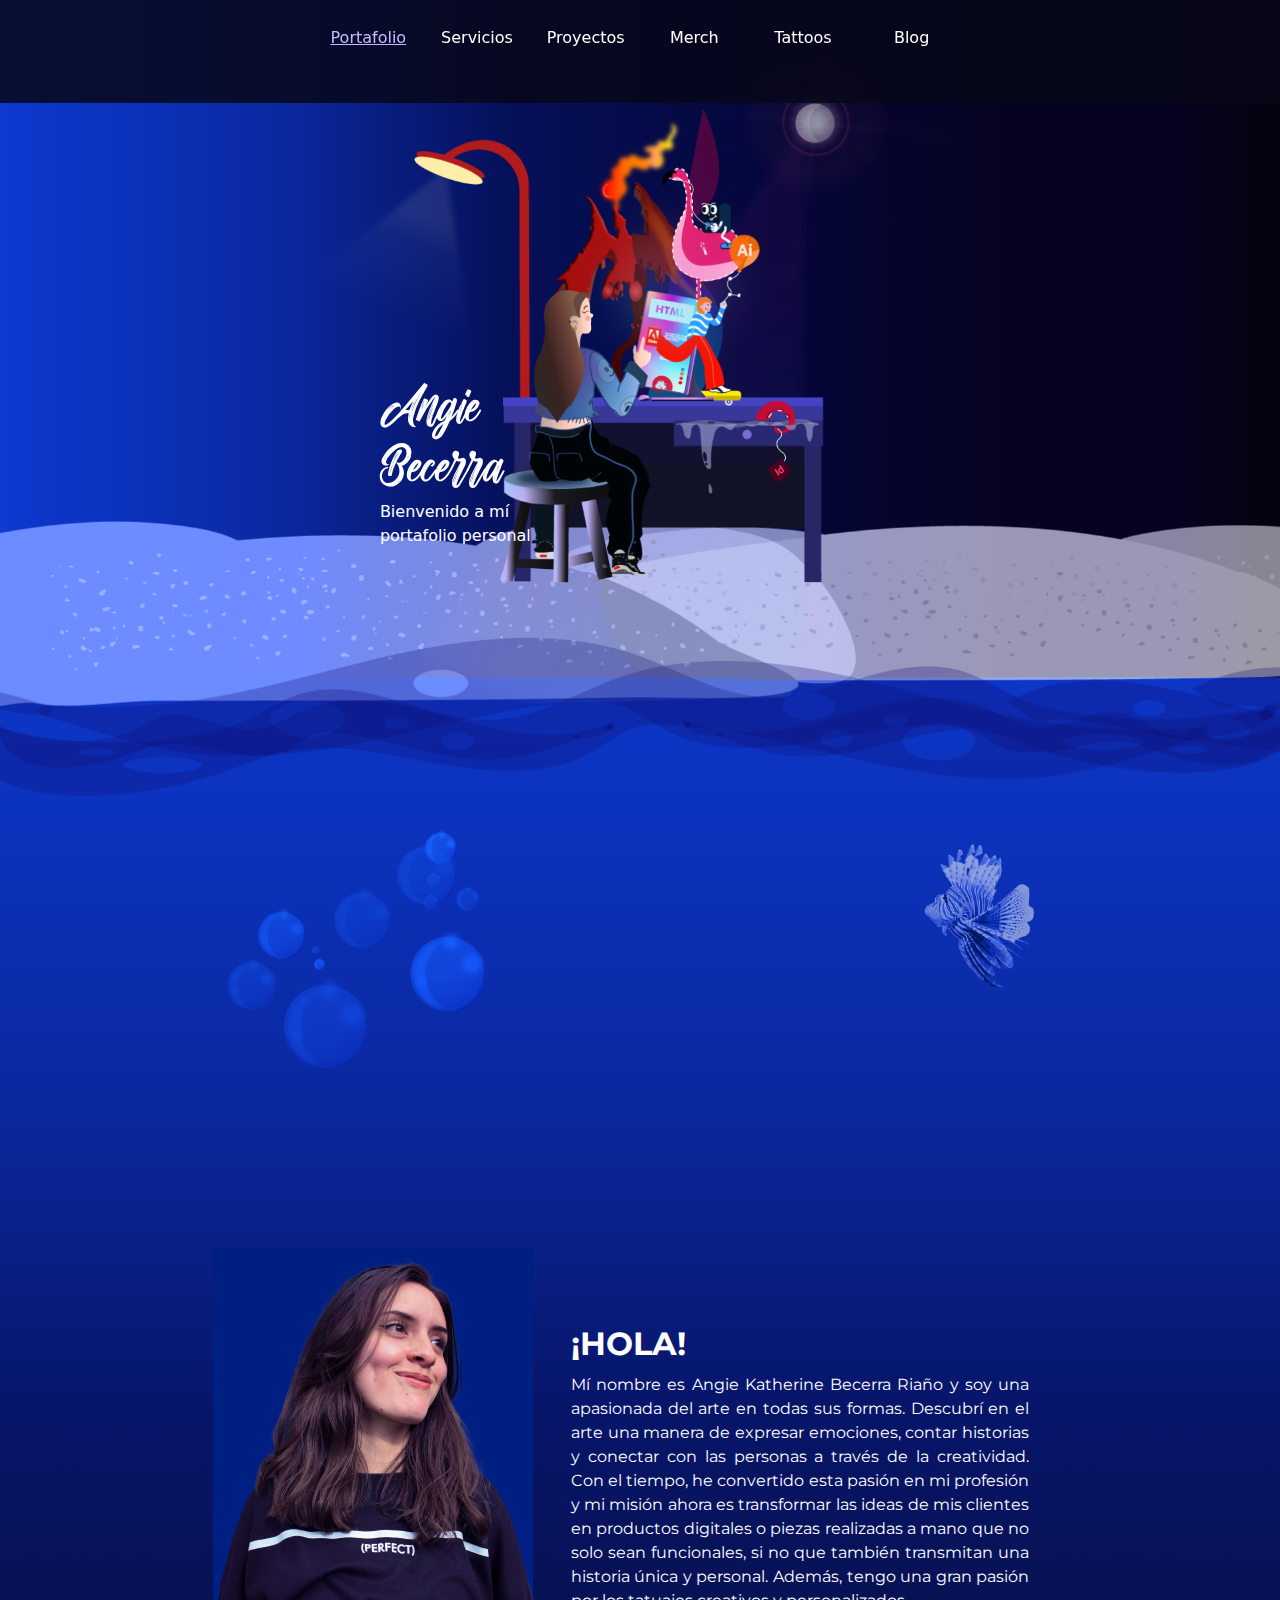
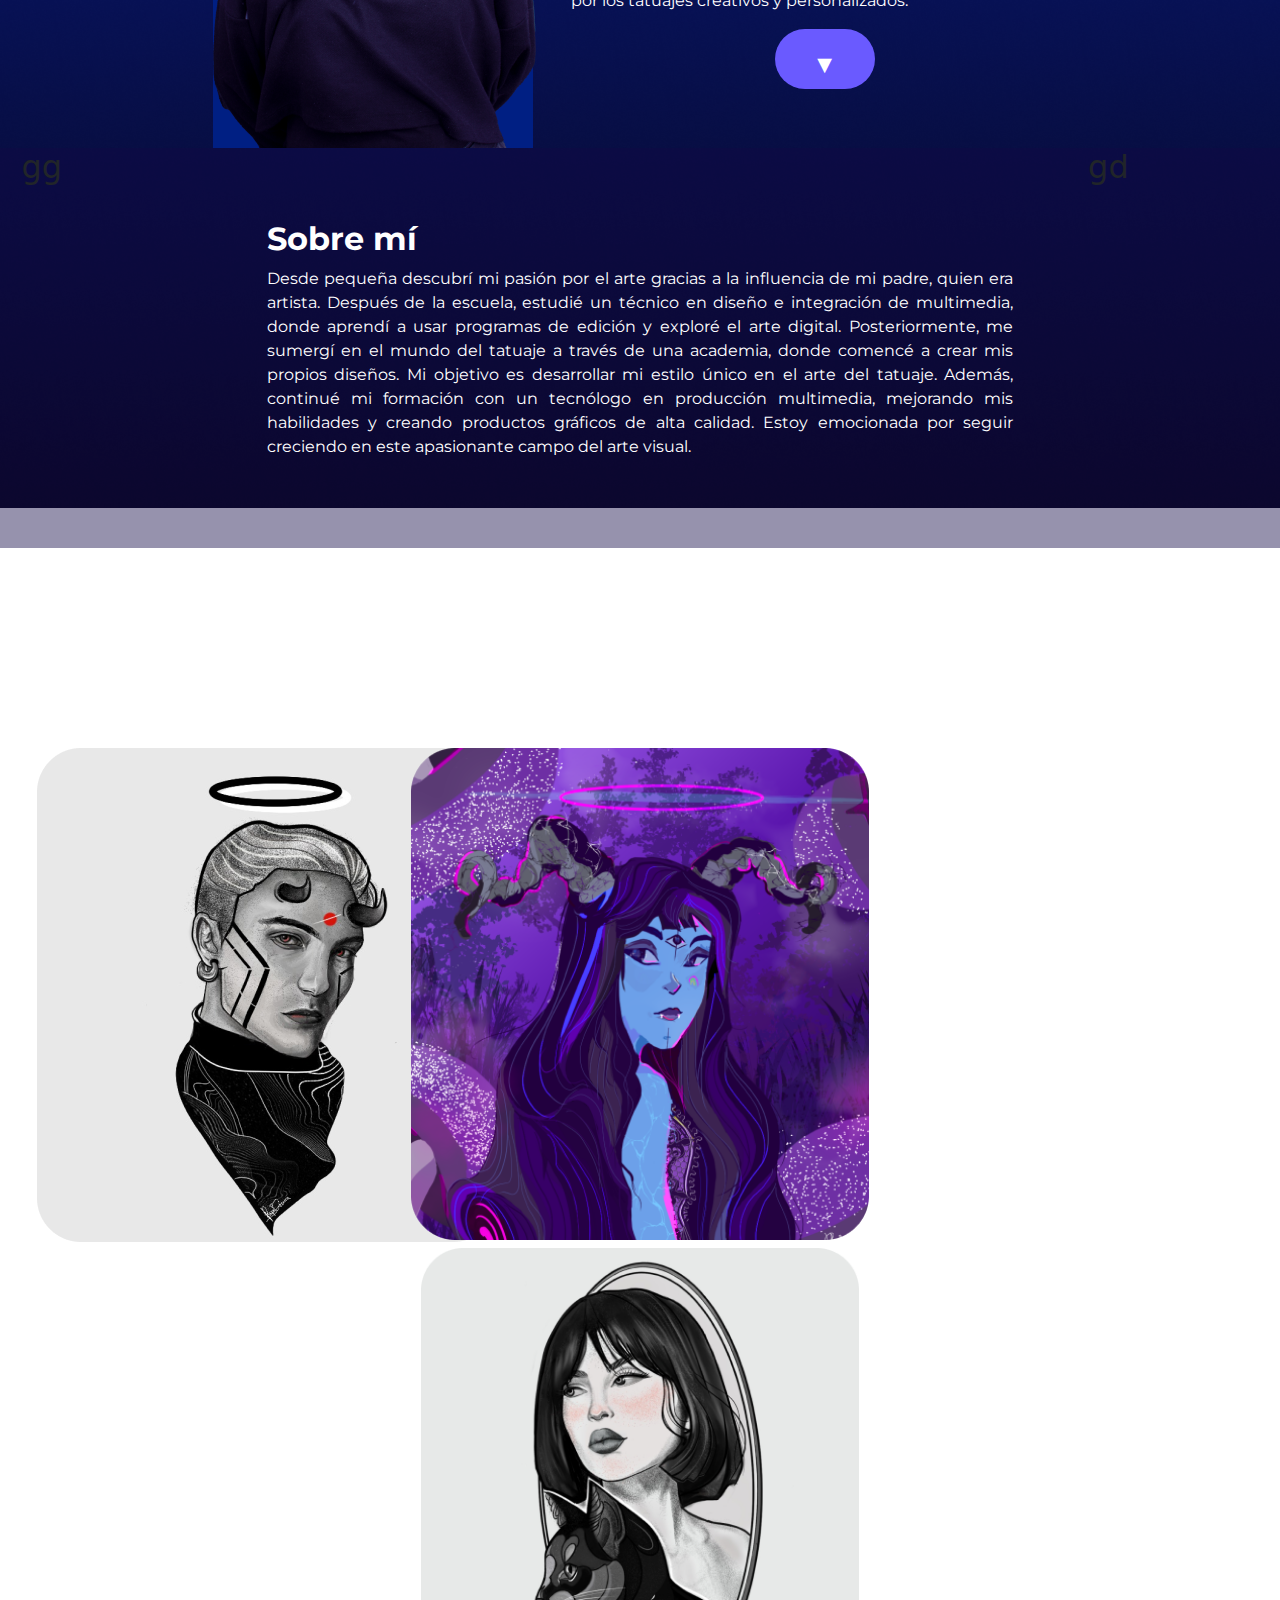
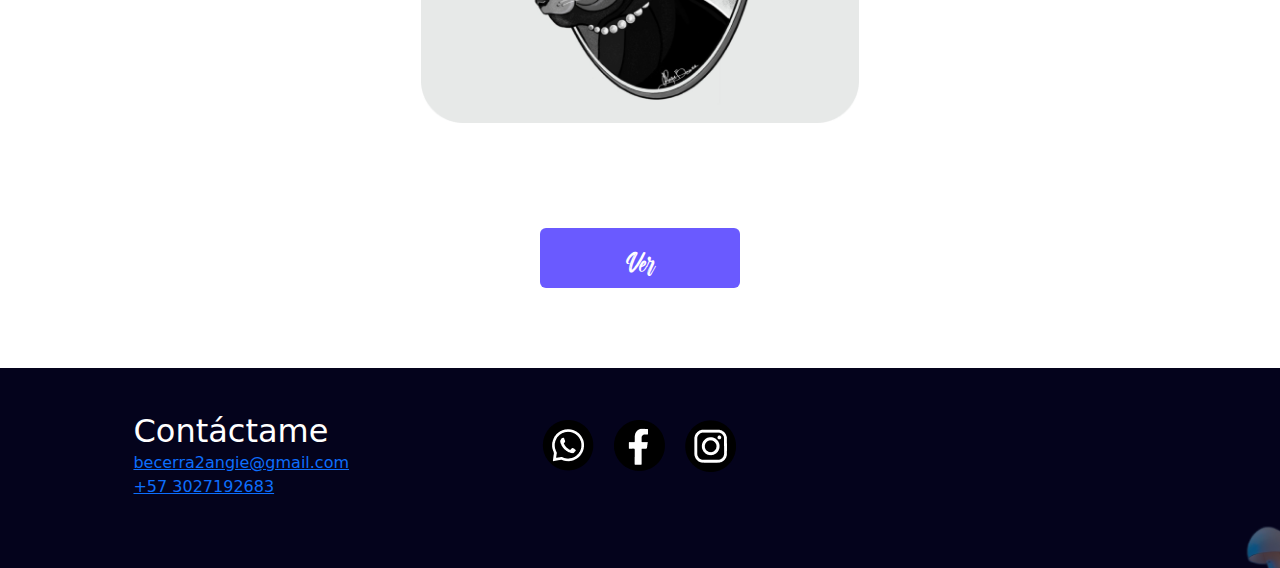
<file: index.html>
<!doctype html>
<html lang="en">
  <head>
    <meta charset="utf-8">
    <meta name="viewport" content="width=device-width, initial-scale=1">
    <title>Portafolio - Angie Becerra</title>
    <link href="https://cdn.jsdelivr.net/npm/bootstrap@5.3.3/dist/css/bootstrap.min.css" rel="stylesheet" integrity="sha384-QWTKZyjpPEjISv5WaRU9OFeRpok6YctnYmDr5pNlyT2bRjXh0JMhjY6hW+ALEwIH" crossorigin="anonymous">
    <link rel="stylesheet" href="styles.css">
  </head>


  <body >

    <script src="https://cdn.jsdelivr.net/npm/bootstrap@5.3.3/dist/js/bootstrap.bundle.min.js" integrity="sha384-YvpcrYf0tY3lHB60NNkmXc5s9fDVZLESaAA55NDzOxhy9GkcIdslK1eN7N6jIeHz" crossorigin="anonymous"></script>
    <header class="container-fluid">
        <nav  class=" barra row fixed-top"  >

            <div class="caja1  col-xl-3 col-xxl-3">
                
            </div>
            
            <a class=" linea col-sm-12 col-md-12 col-xl-1 col-xxl-1    btn btn-primary subir" href="http://127.0.0.1:5500/Portafolio%20Personal-20240730T194816Z-001/Portafolio%20Personal/index.html#" role="button">Portafolio</a>
            <a class=" col-sm-12 col-md-12 col-xl-1 col-xxl-1    btn btn-primary" href="http://127.0.0.1:5500/Portafolio%20Personal-20240730T194816Z-001/Portafolio%20Personal/servicios.html" role="button">Servicios</a>
            <a class=" col-sm-12 col-md-12 col-xl-1 col-xxl-1    btn btn-primary" href="file:///C:/Users/APRENDIZ/Music/mis%20proyectos/index.html" role="button">Proyectos</a>
            <a class=" col-sm-12 col-md-12 col-xl-1 col-xxl-1    btn btn-primary" href="" role="button">Merch</a>
            <a class=" col-sm-12 col-md-12 col-xl-1 col-xxl-1    btn btn-primary" href="#" role="button">Tattoos</a>
            <a class=" col-sm-12 col-md-12 col-xl-1 col-xxl-1    btn btn-primary" href="#" role="button">Blog</a>

            <div class="caja1 col-xl-3 col-xxl-3 ">
                
            </div>
        




        </nav>
      
       
    </header>
<!--primera parte -->

    <main class="container-fluid">

        <div class="row">

            <div class="bordes  col-sm-2 col-md-2 col-xl-3 col-xxl-3  ">
            </div>

            <div class="nombre  col-sm-8 col-md-8 col-xl-6 col-xxl-6  ">
                <h2>Angie <br>
                    Becerra </h2>
            </div>
           
            <div class="bordes  col-sm-2 col-md-2 col-xl-3 col-xxl-3   ">
            </div>

        </div>
    <!--segunda parte -->

        <div class="row">
            
                <div class="bordes2   col-sm-2 col-md-2 col-xl-3 col-xxl-3 ">
                </div>

            <section class="parrafo   col-sm-8 col-xl-6 col-xxl-6 ">
                <article>
                    <p >Bienvenido a mí <br>
                        portafolio personal </p>
                </article>
            </section>
            <div class="bordes2  col-sm-2 col-md-2 col-xl-3 col-xxl-3  ">
            </div>
        </div>
        </main>
   
<!--ACA SIGUE LAS OTRAS CAJAS DE ABAJO-- ¨¨tex-center¨ para centrar   ¨alturaslider¨ para darle altura -->
<!--tercera parte -->
           
<section class="container-fluid">
          

        
           <div class="row">

            <aside class="granEsp    col-sm-12 col-md-12 col-xl-12 col-xxl-12">
            </aside>
           </div>

<!--cuarta parte  control f col- y hay dice porque desea remplasarlo por col-xl -->

    <div class="row">

        <div class="caja7     col-sm-12  col-md-1  col-xl-2  col-xxl-2   ">
        </div>

        <aside class="caja3   col-sm-12  col-md-3  col-xl-3  col-xxl-3 centrarSlider"> 
        <img src="imagenes/img.png" alt="">
        </aside>
        
<section class="parrafo2      col-sm-12  col-md-7  col-xl-5  col-xxl-5 centrarSlider" >
            <article>
                <h2>¡HOLA! </h2>
                <p >
                    Mí nombre es Angie Katherine Becerra Riaño y soy una apasionada del arte en todas sus formas.
                    Descubrí en el arte una manera de expresar emociones, contar historias y conectar con las personas a través de la creatividad. Con el tiempo, he convertido esta pasión en mi profesión y mi misión ahora es transformar las ideas de mis clientes en productos digitales o piezas realizadas a mano que no solo sean funcionales, si no que también transmitan una historia única y personal. Además, 
                    tengo una gran pasión por los tatuajes creativos y personalizados. </p>
                   
                        <a  class=" btn btn-light" href="#bajar" >▼</a>
            </article>
        </section>  
            
        <div class="caja7     col-sm-12  col-md-1  col-xl-2   col-xxl-2   ">
        </div>

      </div>
    

    <!--5 parte -->

    <div class="row">
        <div class="barrazul       col-sm-2  col-md-12 col-xl-2 col-xxl-2"><h2>gg</h2>
        </div>

    <section class="parrafo3      col-sm-8  col-md-12 col-xl-8 col-xxl-8">
        <article>
            <h2>Sobre mí </h2>
            <p >Desde pequeña descubrí mi pasión por el arte gracias a la influencia de mi padre, quien era artista. Después de la escuela, estudié un técnico en diseño e integración de multimedia, donde aprendí a usar programas de edición y exploré el arte digital. Posteriormente, me sumergí en el mundo del tatuaje a través de una academia, donde comencé a crear mis propios diseños. Mi objetivo es desarrollar mi estilo único en el arte del tatuaje. Además, continué mi formación con un tecnólogo en producción multimedia, mejorando mis habilidades y creando productos gráficos de alta calidad.
                 Estoy emocionada por seguir creciendo en este apasionante campo del arte visual. </p>
        </article>
    </section>

    <div class="barrazul          col-sm-2 col-md-12 col-xl-2 col-xxl-2"><h2>gd</h2>
     </div>

 </div>


<!--6 parte -->
<div class="row">

    <div class="caja7  col-sm-12  col-md-12   col-xl-2 col-xxl-2 ">
    </div>


<div class="titulo0    col-sm-12  col-md-12   col-xl-8 col-xxl-8 ">
        <h2>Proyectos </h2>
          <h3>DESTACADOS </h3>  
</div>


<div class="caja7      col-sm-12  col-md-12  col-xl-2 col-xxl-2  ">
</div>

</div>


<!--7 parte -->
<div class="row ">

    <div class="caja7     col-sm-12  col-md-12 col-xl-1  col-xxl-1 ">
    </div>

    
    <div class="fotdes1   col-sm-12  col-md-6   col-xl-3  col-xxl-3 centrarSlider ">
        <img src="imagenes/Frame 12.png" alt="">
    </div>
    
    <div class="fotdes2   col-sm-6  col-md-6   col-xl-4 col-xxl-4 centrarSlider">
        <img src="imagenes/chica.png" alt="">
        
    </div>
        
    <div class=" fotdes1  col-sm-12  col-md-12  col-xxl-3 centrarSlider ">
        <img src="imagenes/Frame 16.png" alt="">
    </div>

<div class="caja7         col-sm-12  col-md-12   col-xl-1 col-xxl-1">
</div>

</div>


<!--8 parte -->
<div class="row">

<div class="bot2   col-sm-12  col-md-12    col-xl-12  col-xxl-12 centrarSlider ">
    <a  class="    col-sm-12  col-md-12    col-xl-12   col-xxl-12 btn btn-light" href="">Ver</a>
    </div>
</div>

</section>




<!--footer-->
<footer class="foott container-fluid">

    <section class="row">

 <div class="esplad    col-sm-12  col-md-12  col-xl-1 col-xxl-1">
    </div>

<div class=" lat       col-sm-12  col-md-12  col-xl-3 col-xxl-3">
        <h2>Contáctame </h2>
        <a href="">becerra2angie@gmail.com</a> <br>
        <a href="">+57 3027192683</a>
    </div>


<div class="espcf      col-sm-12  col-md-12  col-xl-4 col-xxl-4 centrarSlider"> 
    <a class="espiconos" href="https://wa.link/m1p2ht" target="_blank"> <img src="imagenes/Group 6.png" alt=""> </a>
        <a class="espiconos" href="https://www.facebook.com/angie.becerra.3150?locale=es_LA" target="_blank"> <img src="imagenes/Group 7.png"  alt=""></a>
        <a class="espiconos" href="https://www.instagram.com/katt_artt/ " target="_blank" ><img src="imagenes/Capa_1.png" alt=""></a>
</div>

<div  class="  col-sm-12  col-md-12  col-xl-3 col-xxl-3  " id="bajar">
        
        
</div>

<div class="esplad     col-sm-12  col-md-12   col-xl-1 col-xxl-1 ">
</div>

</section>
</footer>

</body>
</html>
</file>
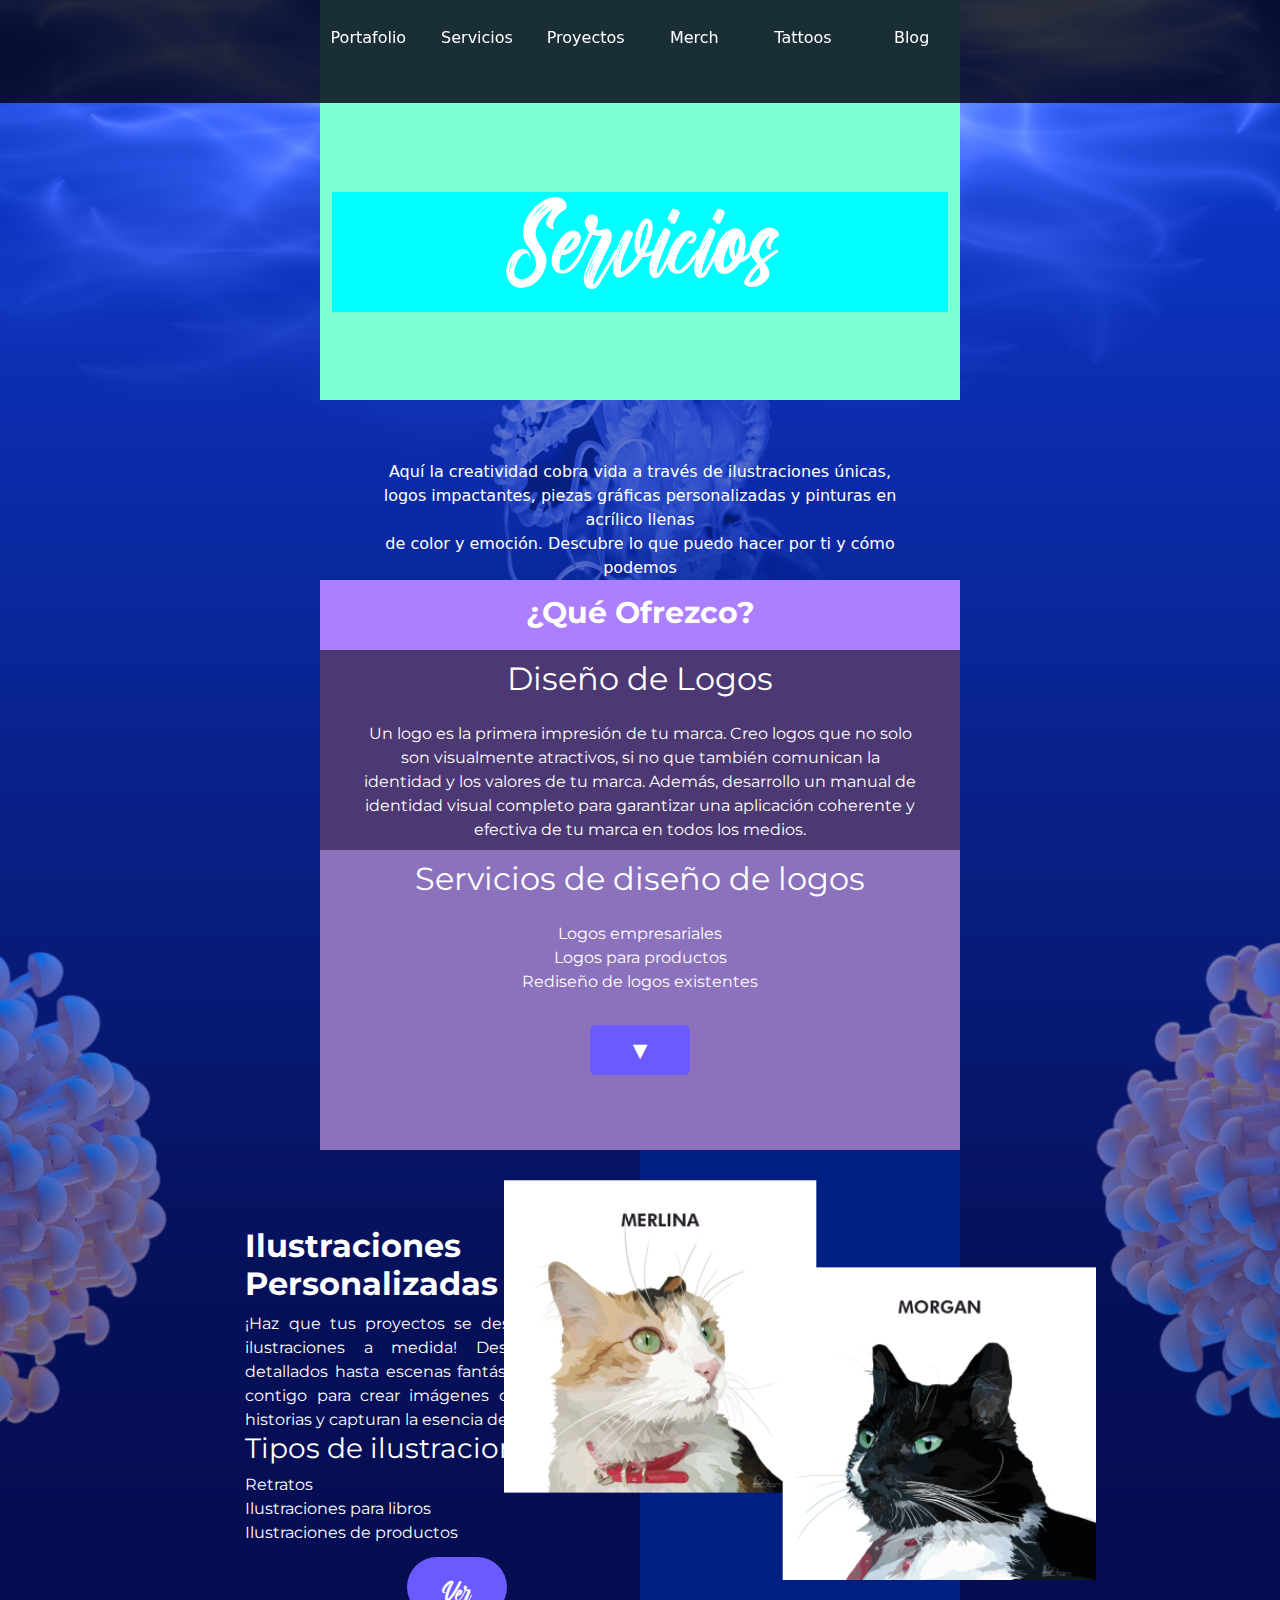
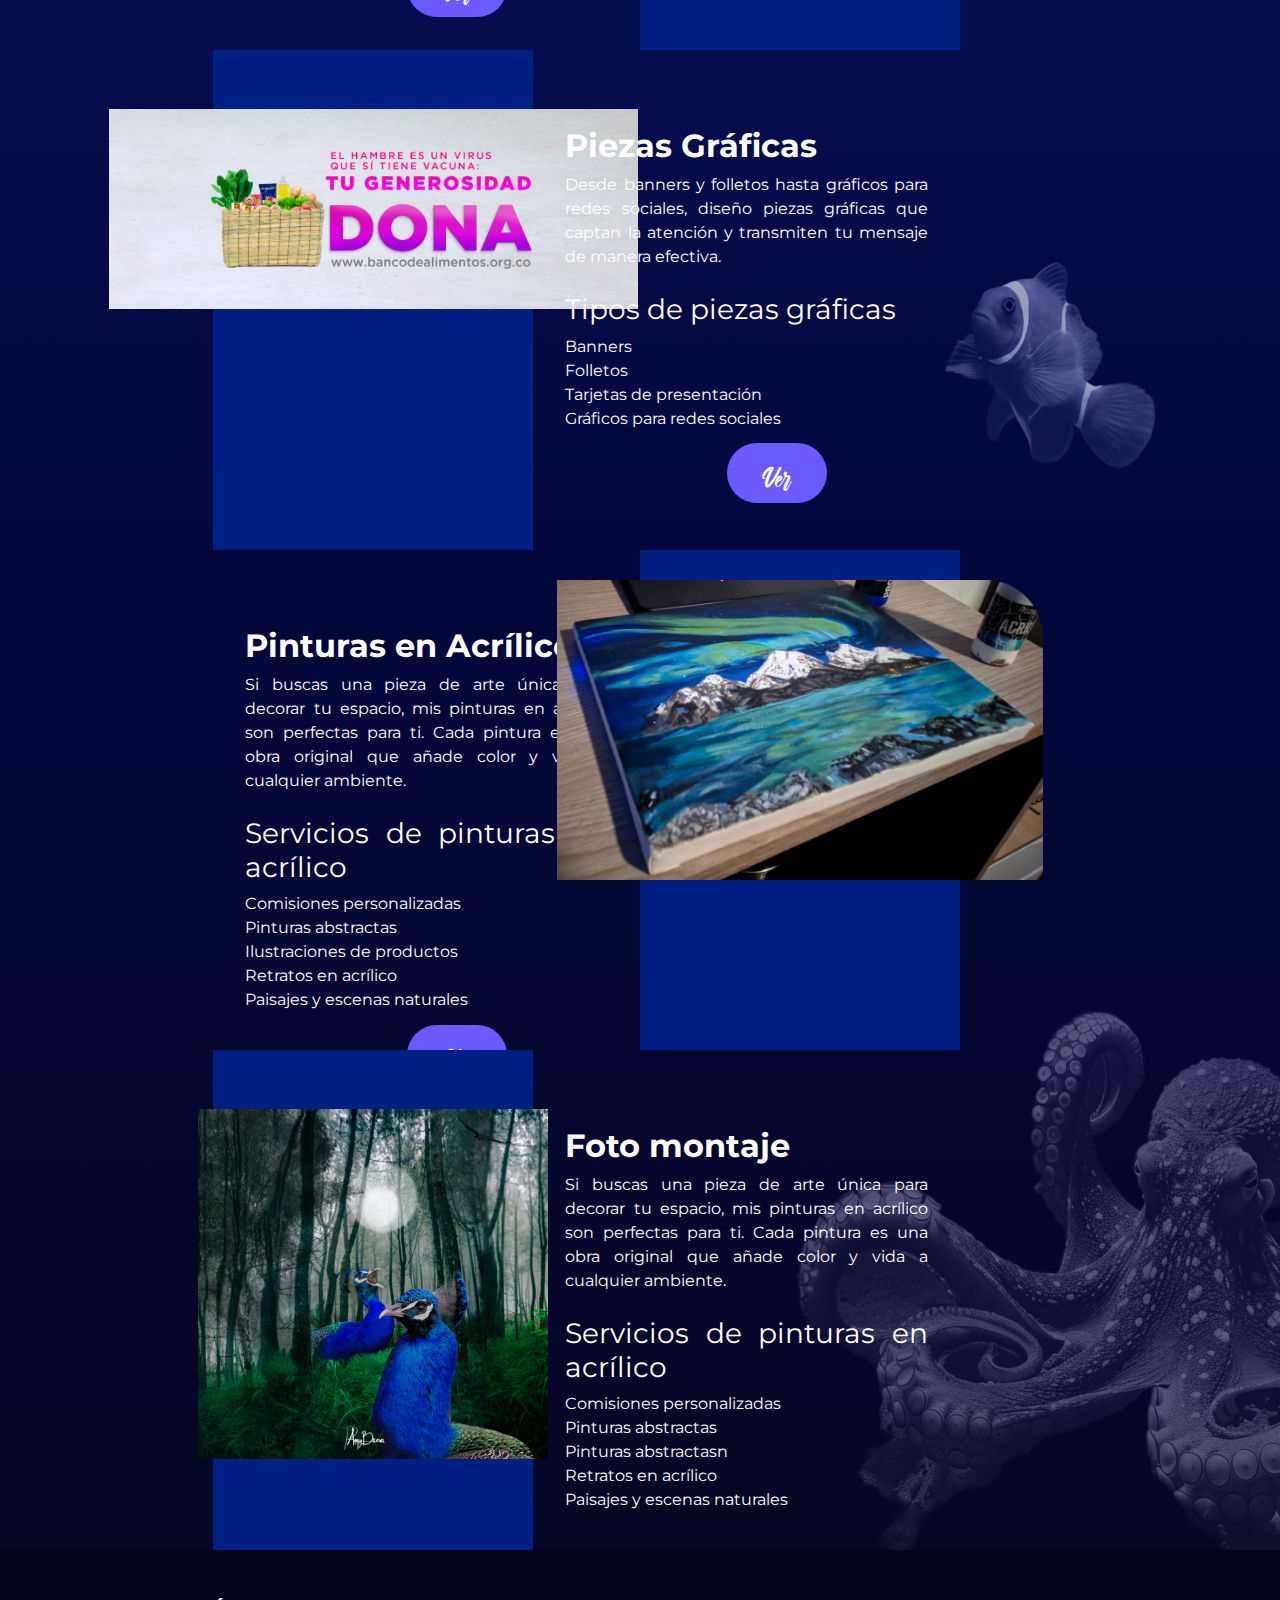
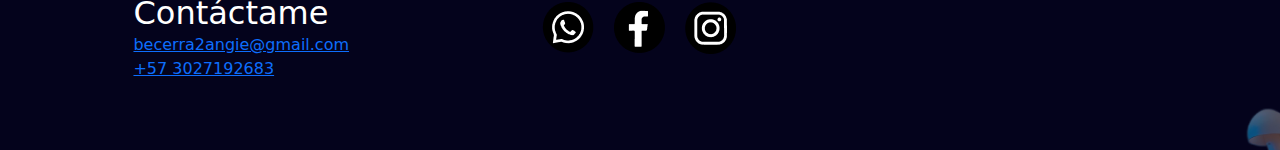
<file: servicios.html>
<!doctype html>
<html lang="en">
  <head>
    <meta charset="utf-8">
    <meta name="viewport" content="width=device-width, initial-scale=1">
    <title>Servicios</title>
    <link href="https://cdn.jsdelivr.net/npm/bootstrap@5.3.3/dist/css/bootstrap.min.css" rel="stylesheet" integrity="sha384-QWTKZyjpPEjISv5WaRU9OFeRpok6YctnYmDr5pNlyT2bRjXh0JMhjY6hW+ALEwIH" crossorigin="anonymous">
    <link rel="stylesheet" href="styles.css">
  </head>


  <body class="body2" >

    <script src="https://cdn.jsdelivr.net/npm/bootstrap@5.3.3/dist/js/bootstrap.bundle.min.js" integrity="sha384-YvpcrYf0tY3lHB60NNkmXc5s9fDVZLESaAA55NDzOxhy9GkcIdslK1eN7N6jIeHz" crossorigin="anonymous"></script>
    <header class="container-fluid">
        <nav  class=" barra row fixed-top"  >

            <div class="caja1  col-xl-3 col-xxl-3">
                
            </div>
            
           
            <a class="  col-sm-12 col-md-12 col-xl-1 col-xxl-1    btn btn-primary subir" href="http://127.0.0.1:5500/Portafolio%20Personal-20240730T194816Z-001/Portafolio%20Personal/index.html#" role="button">Portafolio</a>
            <a class=" col-sm-12 col-md-12 col-xl-1 col-xxl-1    btn btn-primary" href="http://127.0.0.1:5500/Portafolio%20Personal-20240730T194816Z-001/Portafolio%20Personal/servicios.html" role="button">Servicios</a>
            <a class=" col-sm-12 col-md-12 col-xl-1 col-xxl-1    btn btn-primary" href="file:///C:/Users/APRENDIZ/Music/mis%20proyectos/index.html" role="button">Proyectos</a>
            <a class=" col-sm-12 col-md-12 col-xl-1 col-xxl-1    btn btn-primary" href="" role="button">Merch</a>
            <a class=" col-sm-12 col-md-12 col-xl-1 col-xxl-1    btn btn-primary" href="#" role="button">Tattoos</a>
            <a class=" col-sm-12 col-md-12 col-xl-1 col-xxl-1    btn btn-primary" href="#" role="button">Blog</a>

            <div class="caja1 col-xl-3 col-xxl-3 ">
                
            </div>
           
        </nav>

    </header>

        <main class="container-fluid">
            <div class="row">

                <div class="bordes  col-sm-2 col-md-2 col-xl-3 col-xxl-5">
                </div>
    
                <div class="titul1 col-sm-8 col-md-8 col-xl-6 col-xxl-2">
                    <h1>Servicios  </h1>
                </div>
               
                <div class="bordes  col-sm-2 col-md-2 col-xl-3 col-xxl-5 ">
                </div>
    
            </div>  
            
            
        <!--segunda parte -->

        <div class="row">
            
            <div class="bordes2   col-sm-2 col-md-2 col-xl-3 col-xxl-3 ">
            </div>

        <section class="parr   col-sm-8 col-xl-6 col-xxl-6 ">
            <article>
                <p >Aquí la creatividad cobra vida a través de ilustraciones únicas,<br> logos impactantes, piezas gráficas personalizadas y pinturas en acrílico llenas <br>
                    de color y emoción. Descubre lo que puedo hacer por ti y cómo podemos <br> trabajar juntos para dar vida a tus ideas. </p>
            </article>
        </section>
        <div class="bordes2  col-sm-2 col-md-2 col-xl-3 col-xxl-3  ">
        </div>
    </div>

      <!--tercera parte -->

    <div class="row">
            
        <div class="bordes2   col-sm-2 col-md-2 col-xl-3 col-xxl-3 ">
        </div>

    <section class="Ofrezco   col-sm-8 col-xl-6 col-xxl-6 ">
        <article>
            <p >¿Qué Ofrezco? </p>
        </article>
    </section>
    <div class="bordes2  col-sm-2 col-md-2 col-xl-3 col-xxl-3  ">
    </div>
</div>

 <!--cuarta parte -->


<div class="row">
            
    <div class="bordes2   col-sm-2 col-md-2 col-xl-3 col-xxl-3 ">
    </div>

<section class="diseñod  col-sm-8 col-xl-6 col-xxl-6 ">
    <article>
      <h2>Diseño de Logos</h2> <br>

       <p >Un logo es la primera impresión de tu marca. Creo logos que no solo son visualmente atractivos, si no que también comunican la identidad y los valores de tu marca. Además, desarrollo un manual de identidad visual completo para garantizar una aplicación coherente y efectiva de tu marca en todos los medios.
            </p>
    </article>
</section>
<div class="bordes2  col-sm-2 col-md-2 col-xl-3 col-xxl-3  ">
</div>
</div>

<!--5 parte -->

<div class="row">
            
    <div class="bordes2   col-sm-2 col-md-2 col-xl-3 col-xxl-3 ">
    </div>

<section class="servicios  col-sm-8 col-md-8 col-xl-6 col-xxl-6 ">
    <article>
      <h2>Servicios de diseño de logos</h2> <br>
      <p > Logos empresariales <br>
        Logos para productos <br>
        Rediseño de logos existentes <br>
            </p>
            <a  class=" btn btn-light" href="#bajar" >▼</a>
    </article>
</section>
<div class="bordes2  col-sm-2 col-md-2 col-xl-3 col-xxl-3">
 </div>
</div>

<div class="row">

    <div class="caja7             col-sm-12  col-md-1  col-xl-2  col-xxl-2">
    </div>

    <section class="parrafo2      col-sm-12  col-md-12  col-xl-4  col-xxl-4 centrarSlider" >
        <article>
            <h2>  Ilustraciones Personalizadas</h2>
            <p >
    ¡Haz que tus proyectos se destaquen con ilustraciones a medida! Desde retratos detallados hasta escenas fantásticas, trabajo contigo para crear imágenes que cuentan historias y capturan la esencia de tus ideas. <br>
    <h3>Tipos de ilustraciones </h3>

   <p>Retratos <br>
   Ilustraciones para libros <br>
   Ilustraciones de productos
</p>
               
                    <a  class=" btn btn-light" href="#bajar" >Ver</a>
        </article>
    </section>  
        
    
    <aside class="caja3          col-sm-12  col-md-12 col-xl-3  col-xxl-4 centrarSlider"> 
        <img class="bajimg" src="imagenes/gatos.png" alt="" height="400px">
        </aside>
        <div class="caja7         col-sm-12  col-md-12  col-xl-2   col-xxl-2   ">
        </div>
  </div>

 <!--5 parte -->

  <div class="row">

    <div class="caja7             col-sm-12  col-md-1  col-xl-2  col-xxl-2">
    </div>

    
        <aside class="caja3          col-sm-12  col-md-12 col-xl-3  col-xxl-4 centrarSlider"> 
        <img class="baj2img" src="imagenes/banner.png" alt="" height="200px">
        </aside>
    
        <section class="parrafo2      col-sm-12  col-md-12  col-xl-4  col-xxl-4 centrarSlider" >
            <article>
                <h2>     Piezas Gráficas</h2>
               
                 
                  
                  <p > Desde banners y folletos hasta gráficos para redes sociales, diseño piezas gráficas que captan la atención y transmiten tu mensaje de manera efectiva. </p><br>
                    <h3> Tipos de piezas gráficas</h3> 
                 <p> Banners <br>
                  Folletos <br>
                  Tarjetas de presentación <br>
                  Gráficos para redes sociales </p>


                     <a  class=" btn btn-light" href="#bajar" >Ver</a>
            </article>
        </section>  

        <div class="caja7         col-sm-12  col-md-2  col-xl-2   col-xxl-2   ">
        </div>

  </div>


<!--part6-->
  <div class="row">

    <div class="caja7             col-sm-12  col-md-1  col-xl-2  col-xxl-2">
    </div>

    <section class="parrafo2      col-sm-12  col-md-12  col-xl-4  col-xxl-4 centrarSlider" >
        <article>
            <h2> Pinturas en Acrílico</h2>
            <p >
                Si buscas una pieza de arte única para decorar tu espacio, 
                mis pinturas en acrílico son perfectas para ti. Cada pintura
                es una obra original que añade color y vida a cualquier ambiente.</p> <br>
    <h3>Servicios de pinturas en acrílico </h3> 

   <p>Comisiones personalizadas <br>
    Pinturas abstractas <br>
    Ilustraciones de productos <br>
    Retratos en acrílico <br>
    Paisajes y escenas naturales
</p>

 <a  class=" btn btn-light" href="#bajar" >Ver</a>
        </article>
    </section>  
        
    
    <aside class="caja3          col-sm-12  col-md-12 col-xl-3  col-xxl-4 centrarSlider"> 
        <img class="bajimg" src="imagenes/paisaje.png" alt="" height="60%">
        </aside>
        <div class="caja7         col-sm-12  col-md-12  col-xl-2   col-xxl-2   ">
        </div>
  </div>


<!--part6-->

  <div class="row">

    <div class="caja7             col-sm-12  col-md-1  col-xl-2  col-xxl-2">
    </div>

    
        <aside class="caja3          col-sm-12  col-md-12 col-xl-3  col-xxl-4 centrarSlider"> 
        <img class="baj2img" src="imagenes/fotomontaje.png" alt="" height="70%">
        </aside>
    
        <section class="parrafo2      col-sm-12  col-md-12  col-xl-4  col-xxl-4 centrarSlider" >
            <article>
                <h2> Foto montaje</h2>
               
                 
                  
                  <p > Si buscas una pieza de arte única para decorar tu espacio, mis pinturas en acrílico son perfectas para ti. Cada pintura es una obra original que añade color y vida a cualquier ambiente.</p><br>
                    <h3> Servicios de pinturas en acrílico</h3> 
                 <p> Comisiones personalizadas <br>
                    Pinturas abstractas<br>
                    Pinturas abstractasn <br>
                    Retratos en acrílico <br>
                    Paisajes y escenas naturales </p>

            </article>
        </section>  

        <div class="caja7         col-sm-12  col-md-2  col-xl-2   col-xxl-2   ">
        </div>

  </div>
</main>

















<!--footer-->
<footer class="foott container-fluid">

    <section class="row">

 <div class="esplad    col-sm-12  col-md-12  col-xl-1 col-xxl-1">
    </div>

<div class=" lat       col-sm-12  col-md-12  col-xl-3 col-xxl-3">
        <h2>Contáctame </h2>
        <a href="">becerra2angie@gmail.com</a> <br>
        <a href="">+57 3027192683</a>
    </div>


<div class="espcf      col-sm-12  col-md-12  col-xl-4 col-xxl-4 centrarSlider"> 
    <a class="espiconos" href="https://wa.link/m1p2ht" target="_blank"> <img src="imagenes/Group 6.png" alt=""> </a>
        <a class="espiconos" href="https://www.facebook.com/angie.becerra.3150?locale=es_LA" target="_blank"> <img src="imagenes/Group 7.png"  alt=""></a>
        <a class="espiconos" href="https://www.instagram.com/katt_artt/ " target="_blank" ><img src="imagenes/Capa_1.png" alt=""></a>
</div>

<div  class="  col-sm-12  col-md-12  col-xl-3 col-xxl-3  " id="bajar">
        
        
</div>

<div class="esplad     col-sm-12  col-md-12   col-xl-1 col-xxl-1 ">
</div>

</section>
</footer>



</body>
</file>
<file: styles.css>
*{box-sizing: border-box;
margin: 0;padding: 0;background-repeat:no-repeat}
body {background-image: url(imagenes/fondo.png); margin: 0; padding: 0%;
height: 1920px; margin: 0; background-repeat:no-repeat;background-size: cover;}
.body2{background-image: url(imagenes/fond2.png);}

.barra
{
    background-color: #070718d7;
   
}

.container-fluid {margin: 0%;}
.btn-primary{height: 103px;font-size:16px;
padding-top: 2%;
background-color:#07071800;
border: none;
border-bottom: none;

}



.nombre{background-color: aquag;padding-top:380px; color:white ; height: 500px;font-family: 'milestone'; padding-left:30px ;}

.nombre h2{font-size: 50px;}

@font-face {
    font-family:'milestone';
    src: url(fuentes/MilestoneBrush.ttf);
}


@font-face {
    font-family:'monserrat';
    src: url(fuentes/Montserrat-Regular.ttf);
}
@font-face {
    font-family:'monserratb';
    src: url(fuentes/Montserrat-Bold.ttf);
}
   
   h2{margin:0% 5% 0% 5%}
   p{margin:0% 5% 0% 5%}
   h3{margin:0% 5% 0% 5%}
 
  

.parrafo{background-color: krgb(172, 127, 255); color:white ;padding-left:30px ;}

.caja1{background-color: krgb(194, 141, 255);}

.bordes{background-color: laquamarine;}

.bordes2{background-color: lrgba(45, 110, 89, 0.205);}

.caja3{ height:500px;background-color: rgb(0, 31, 131);}

.caja4{ background-color: krgb(108, 182, 201);height: 650px;}

.granEsp{background-color: lrgb(62, 179, 142);height: 700px;}

.caja6{background-color: kaquamarine;height:716px ;}

.caja7{background-color: lrgb(94, 97, 247);}

.caja8{background-color: kbisque;}

.parrafo2{ height: 500px; padding-top: 6%;color: white; text-align: 
    justify; font-family:'monserrat'; background-color: jrgb(22, 88, 88);}

    .parrafo2 h2{font-family:'monserratb'; margin:0% 5% 0% 5%}
    .parrafo2 p{margin:2% 5% 0% 5%}
    .parrafo2 a{margin-left: 45%;margin-top:3%;width: 100px;border-radius: 100px;}

.parrafo3{ background-color:#110a4671;color:white;height:400px; padding-top:5%; text-align: 
    justify; font-family:'monserrat'}

    .parrafo3 h2{margin: 0% 5% 0% 5%;font-family:'monserratb';padding-top: 1%}
    .parrafo3 p{margin: 1% 5% 0% 5%;}

    .titulo0{background-color: kaquamarine;height: 200px; padding-top: 50px;color: white;text-align:center;}
    .titulo0 h2{font-family:'monserrat';font-size:30px }
    .titulo0 h3{   font-family:'monserratb';}

.fotdes1{background-color: lrgb(20, 85, 85);height:500px ;}
.fotdes1 img{margin:0% 2% 2% 2%}



.fotdes2{ background-color: laqua;height:500px;}
.fotdes2 img{margin:0% 2% 2% 2%; width: 470px;}

  
.espcf{background-color: kquamarine;margin-top: -3% ;}


.esplad{background-color: kgb(225, 127, 255);}

.bodes{background-color: kisque;}

.barrazul{background-color:#110a4671;}

.lat{color:white ;height: 200px;}

.foott{background-image: url(imagenes/footer.png);background-color:rgb(15, 4, 63) ;}

.centrarSlider { display: flex;
    justify-content: center;}

.bot2{background-color: kaquamarine;padding: 80px;
}

.btn-light{width: 200px;height: 60px; font-size:16px;
    padding-top: 20px;
    background-color:rgb(106, 90, 255);
    border: none;
    color: white;
    font-family: 'milestone';
    font-size: 25px;
    
    }

    .espiconos{ margin:10px;padding-top: 20%;}
   
.lat a{margin: 0% 5% 0% 5%;}
.lat h2{padding-top: 15%;}



 /* PARTE SERVICIOS */

.titul1{background-color: aquag;padding-top:15%; color:white ; height: 400px;font-family: 'milestone';text-align: center;background-color: aquamarine; }
.titul1 h1{font-size: 100px;background-color: aqua;}

.parr{background-color: jrgb(172, 127, 255); color:white ;text-align: center;padding-top:60px;height: 180px}

.Ofrezco{background-color: rgb(172, 127, 255); color:white ;text-align: center;padding-top:10px;height:70px;font-family:'monserratb';font-size: 30px;}
    
.diseñod{background-color: rgb(76, 56, 114); color:white ;text-align: center;padding-top:10px;height:200px; font-family:'monserrat';}

.servicios{background-color: rgb(140, 114, 189); color:white ;text-align: center;padding-top:10px;height:300px; font-family:'monserrat';}

.servicios a{background-color: kaquamarine;padding: 10px; margin: 5% ;width:100px; height:50px;
}

.bajimg{margin-top: 10%; }

.baj2img{margin-top: 20%;}

.linea{
    text-decoration:underline;
    text-decoration:underline;color: rgb(197, 187, 255);
}
</file>
